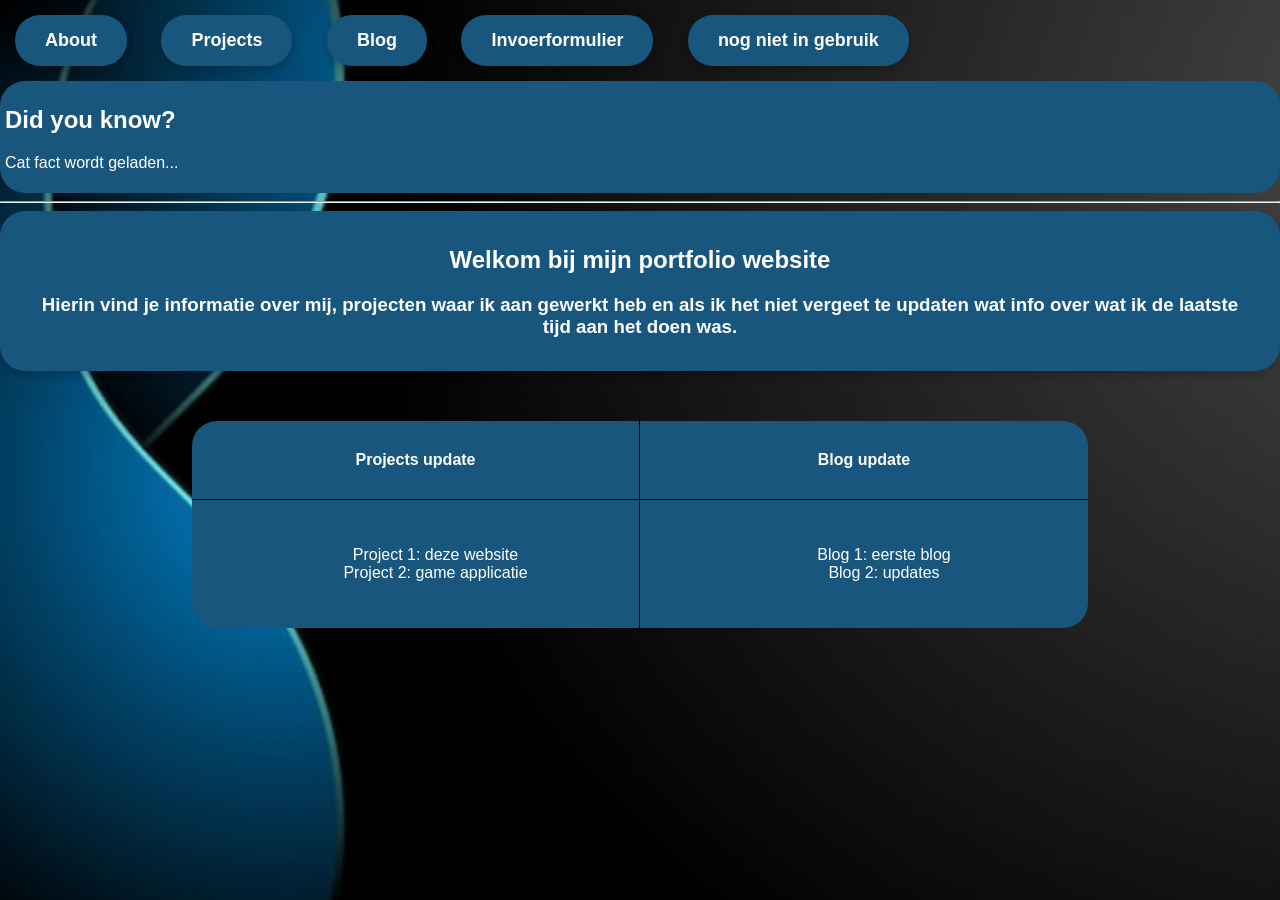
<file: index.html>
<!DOCTYPE html>
<html lang="en">
<head>
    <meta charset="UTF-8">
    <meta name="viewport" content="width=device-width, initial-scale=1.0">
    <title>dunno what to name it</title>

    <link rel="stylesheet" href="sytle.css">
</head>

<body>
    <nav>
        <section>
            <a href="About.html" class="box">About</a>
            <a href="Projects.html" class="box">Projects</a>
            <a href="Blog.html" class="box">Blog</a>
            <a href="invoerformulier.html" class="box">Invoerformulier</a>
            <a href="nieuwebutton.html" class="box">nog niet in gebruik</a>
        </section>
    </nav>

    <section class="apifact">

        <h1>Did you know?</h1>
        <p id="cat-fact">Cat fact wordt geladen...</p>

    </section>

    <hr class="line">

    <header class="begin">
       <section class="welkomboard">
            <h1>Welkom bij mijn portfolio website </h1>
            
            <h3>Hierin vind je informatie over mij, projecten waar ik aan gewerkt heb en als ik het niet vergeet te updaten wat info over wat ik de laatste tijd aan het doen was.</h3>
       </section>
    </header>

    <section class="board">
        <b class="boardbit"> Projects update</b>
       
        <b class="boardbit"> Blog update</b>
       
        <div class="boardbit">
            <ul>
                <div>Project 1: deze website</div>
                <div>Project 2: game applicatie</div>
            </ul>
        </div>
       
        <div class="boardbit"> 
            <ul>
                <div>Blog 1: eerste blog</div>
                <div>Blog 2: updates</div>
            </ul>
        </div>
    </section>

    <script src="./api.js"></script>
</body>
</html>
</file>
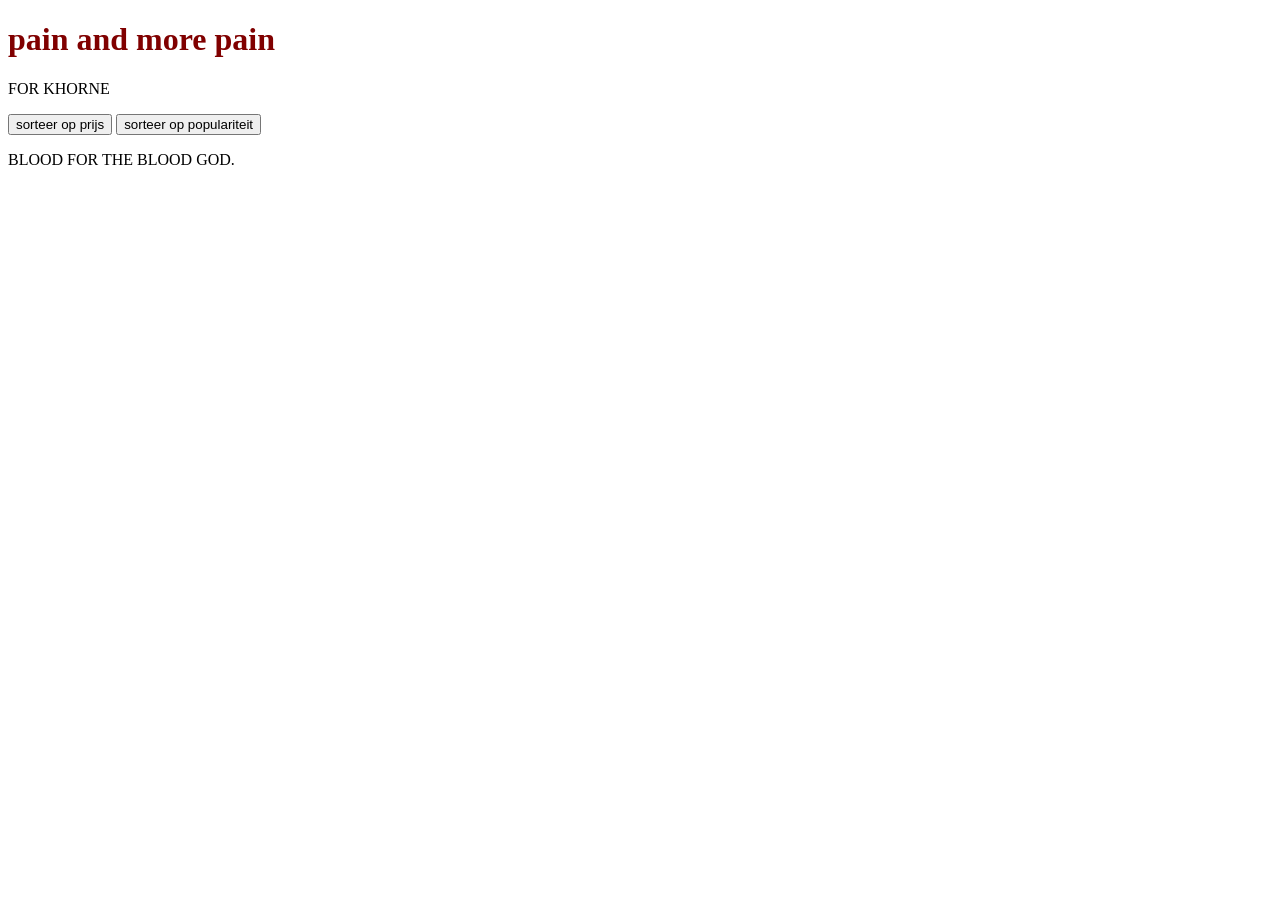
<file: oefen opdrcaten/index.html>
<!DOCTYPE html>
<html lang="en">
<head>
    <meta charset="UTF-8">
    <meta name="viewport" content="width=device-width, initial-scale=1.0">
    <title>dunno what to name it</title>
    
</head> 
    <body>
        <h1> AAAAAAAAAAAAAAAAAA</h1>
        <p> FOR KHORNE</p>
        <div id="output"></div>

        <button id="prijssort">sorteer op prijs</button>
        <button id="populariteitsort">sorteer op populariteit</button>

        <script src="wip.js"></script>
    </body>
</html>
</file>
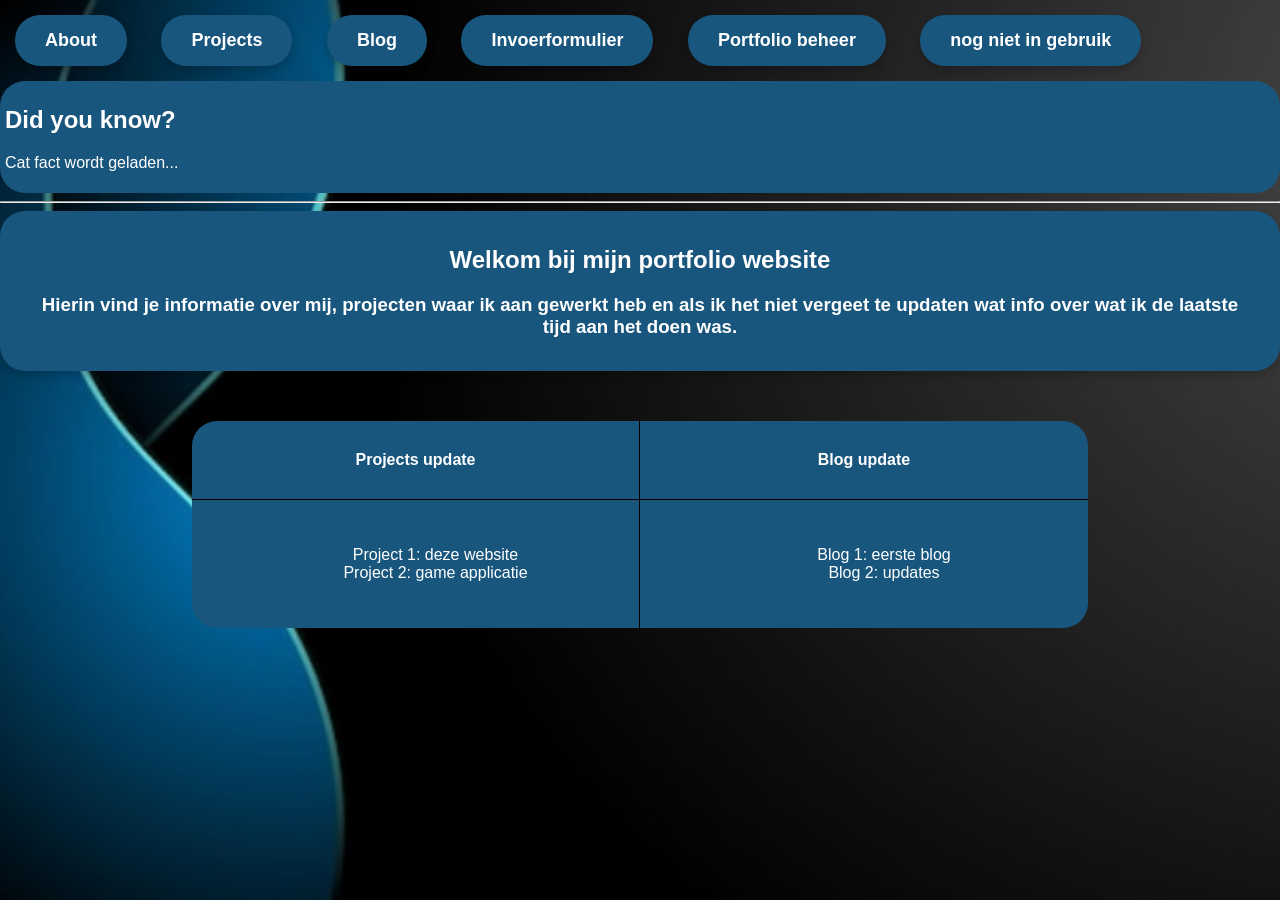
<file: view/index.html>
<!DOCTYPE html>
<html lang="en">
<head>
    <meta charset="UTF-8">
    <meta name="viewport" content="width=device-width, initial-scale=1.0">
    <title>dunno what to name it</title>

    <link rel="stylesheet" href="sytle.css">
</head>

<body>
    <nav>
        <section>
            <a href="About.html" class="box">About</a>
            <a href="Projects.html" class="box">Projects</a>
            <a href="Blog.html" class="box">Blog</a>
            <a href="invoerformulier.html" class="box">Invoerformulier</a>
            <a href="beheer.html" class="box">Portfolio beheer</a>
            <a href="nieuwebutton.html" class="box">nog niet in gebruik</a>
        </section>
    </nav>

    <section class="apifact">

        <h1>Did you know?</h1>
        <p id="cat-fact">Cat fact wordt geladen...</p>

    </section>

    <hr class="line">

    <header class="begin">
       <section class="welkomboard">
            <h1>Welkom bij mijn portfolio website </h1>
            
            <h3>Hierin vind je informatie over mij, projecten waar ik aan gewerkt heb en als ik het niet vergeet te updaten wat info over wat ik de laatste tijd aan het doen was.</h3>
       </section>
    </header>

    <section class="board">
        <b class="boardbit"> Projects update</b>
       
        <b class="boardbit"> Blog update</b>
       
        <div class="boardbit">
            <ul>
                <div>Project 1: deze website</div>
                <div>Project 2: game applicatie</div>
            </ul>
        </div>
       
        <div class="boardbit"> 
            <ul>
                <div>Blog 1: eerste blog</div>
                <div>Blog 2: updates</div>
            </ul>
        </div>
    </section>

    <script src="../controller/api.js"></script>
</body>
</html>
</file>
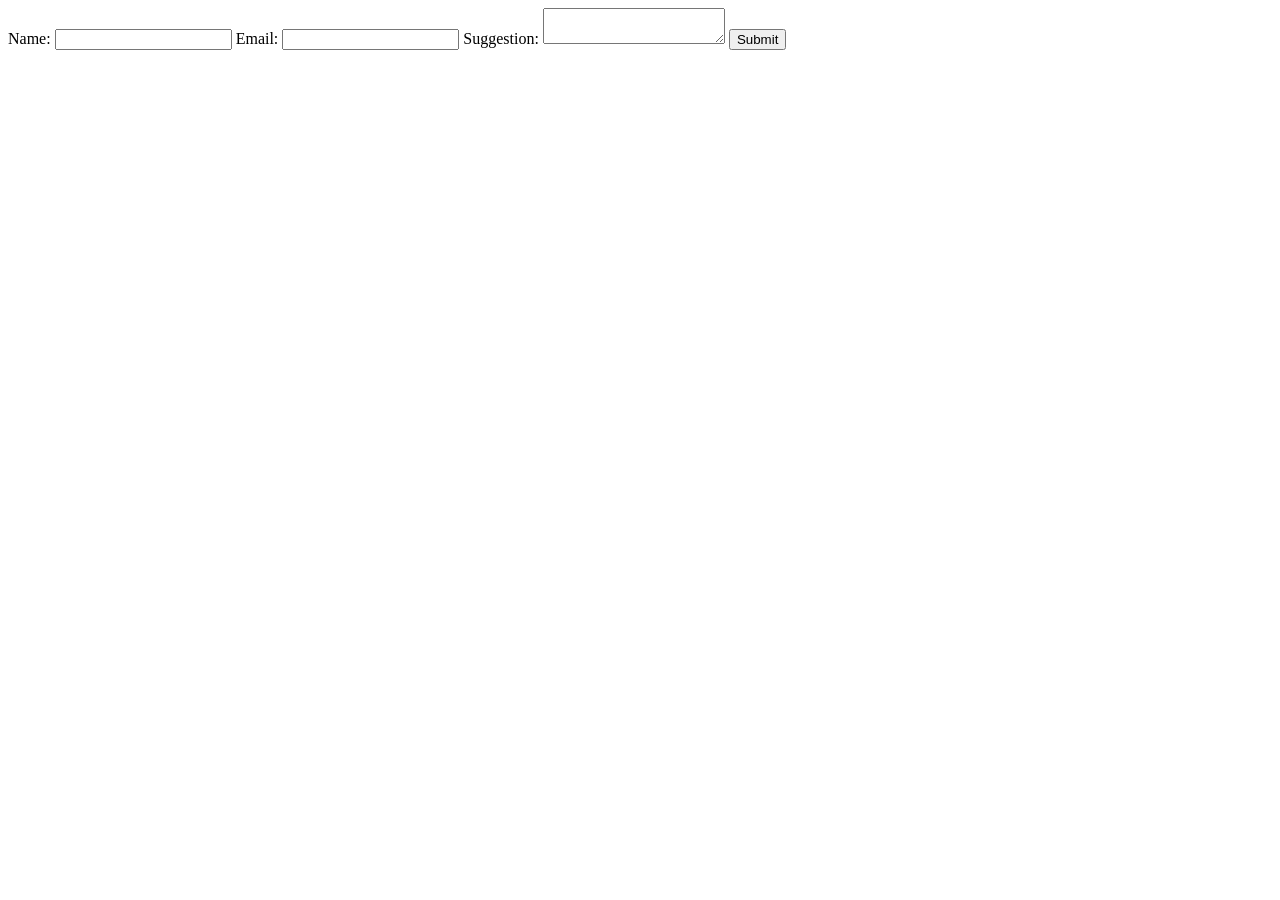
<file: oefen opdrcaten/oefen opdracht 2/index.html>
<!DOCTYPE html>
<html lang="en">
<head>
    <meta charset="UTF-8">
    <meta name="viewport" content="width=device-width, initial-scale=1.0">
    <title>suggestion form</title>
</head>
<body>
    <form action="index.html" method="post">
        <label for="name">Name:</label>
        <input id="name" required minlength="2" aria-describedby="naam-error" aria-invalid="false">
        <span id="naam-error" role="alert"></span>
    
        <label for="email">Email:</label>
        <input id="email" type="email" required aria-describedby="email-error" aria-invalid="false">
        <span id="email-error" role="alert"></span>

        <label for="Suggestion">Suggestion:</label>
        <textarea id="suggestion" required minlength="10" aria-describedby="suggestion-error" aria-invalid="false"></textarea>
        <span id="suggestion-error" role="alert"></span>

        <button type="submit">Submit</button>
    </form>
    <script src="AAA.js"></script>
</body>
</html>
</file>
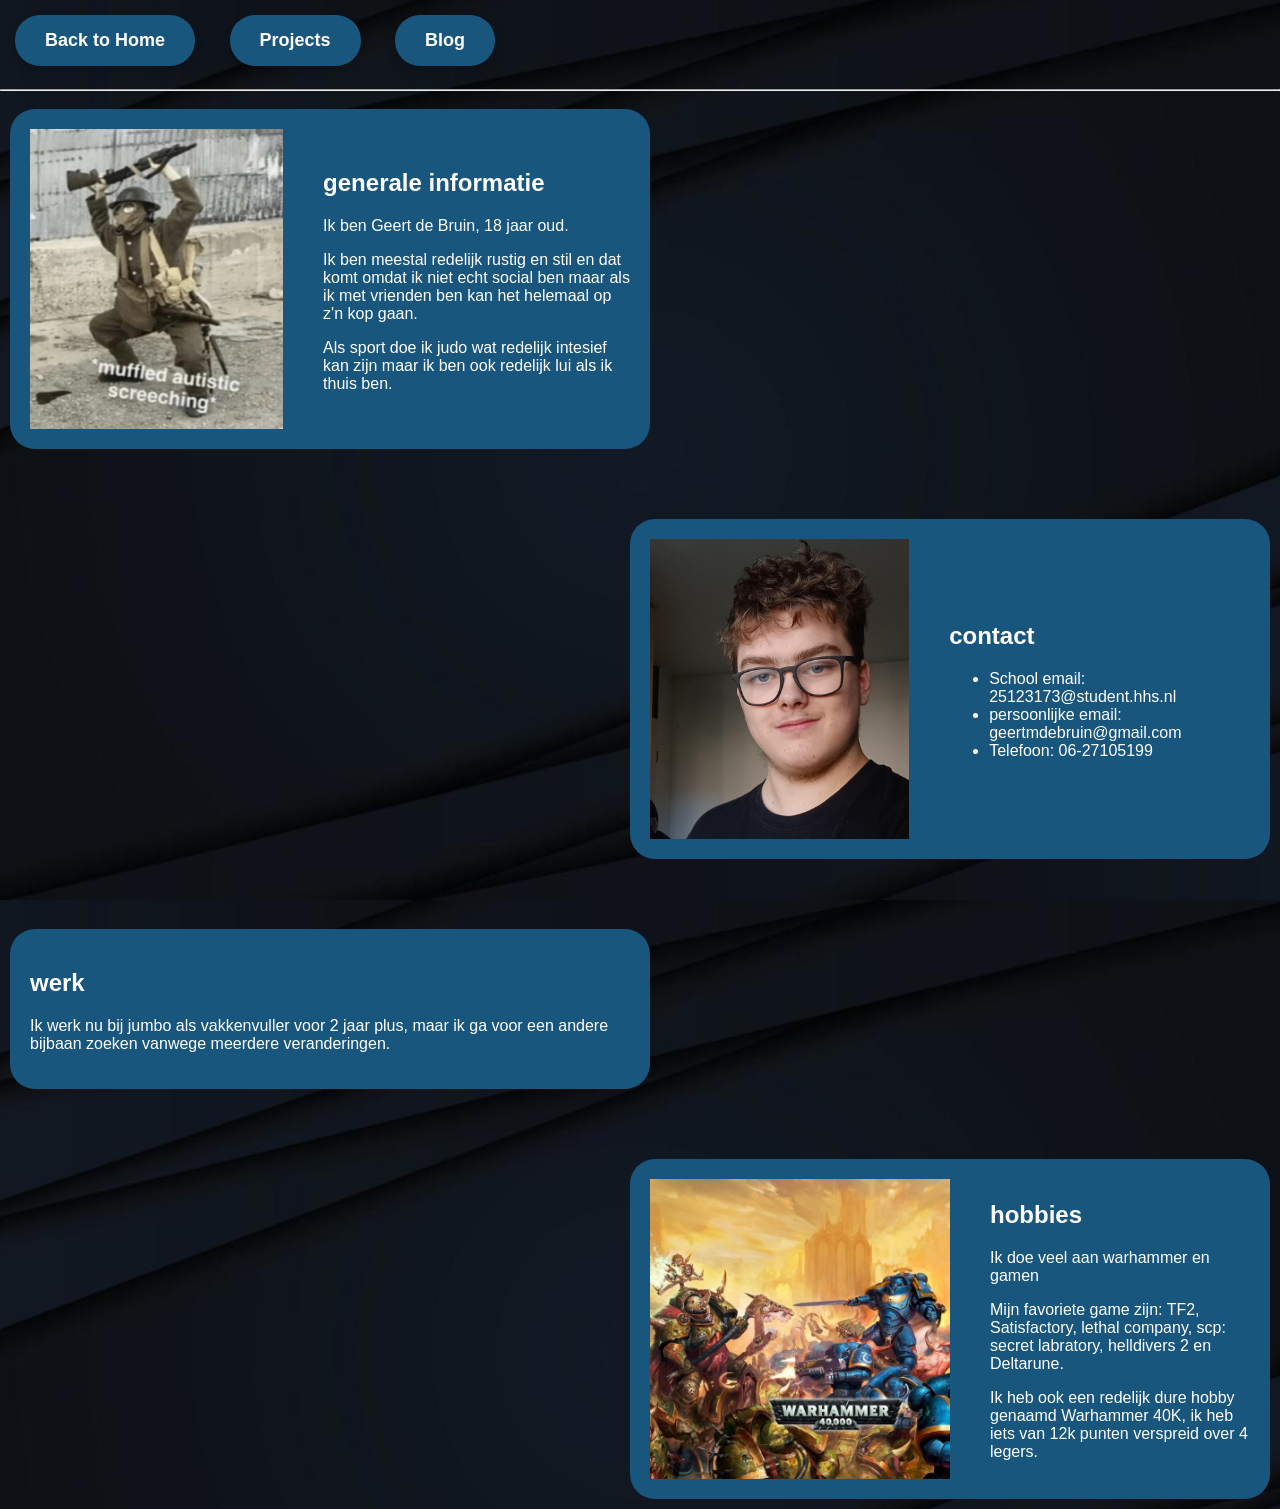
<file: About.html>
<!DOCTYPE html>
<html lang="en">
<head>
    <meta charset="UTF-8">
    <meta name="viewport" content="width=device-width, initial-scale=1.0">
    <title>who am i</title>

    <link rel="stylesheet" href="sytle.css">
</head>
<body class="fix">
    <nav>
        <section>
            <a href="index.html" class="box">Back to Home</a>
            <a href="Projects.html" class="box">Projects</a>
            <a href="Blog.html" class="box">Blog</a>
        </section>
    </nav>

    <hr class="line">
    
    <search class="infoboard">
        <article class="posts">

            <img src="./img/img3.png" class="image"></img>
            
            <div class="text">
                <h2>generale informatie</h2>
                <p>Ik ben Geert de Bruin, 18 jaar oud.</p>
                <p>Ik ben meestal redelijk rustig en stil en dat komt omdat ik niet echt social ben maar als ik met vrienden ben kan het helemaal op z'n kop gaan.</p>
                <p>Als sport doe ik judo wat redelijk intesief kan zijn maar ik ben ook redelijk lui als ik thuis ben.</p>
            </div>

        </article>

        <article class="posts">

            <img src="./img/img2.png" class="image"></img>
            
            <div class="text">
                <h2>contact</h2>
                <ul>
                    <li>School email: 25123173@student.hhs.nl</li>
                    <li>persoonlijke email: geertmdebruin@gmail.com</li>
                    <li>Telefoon: 06-27105199</li>
                </ul>
            </div>

         </article>

        <article class="posts">
            
            <div class="text">
                <h2>werk</h2>
                <p>Ik werk nu bij jumbo als vakkenvuller voor 2 jaar plus, maar ik ga voor een andere bijbaan zoeken vanwege meerdere veranderingen.</p>
            </div>

        </article>

        <article class="posts">
            <img src="./img/img4.png" class="image"></img>
            
            <div class="text">
                <h2>hobbies</h2>
                <p> Ik doe veel aan warhammer en gamen</p>
                <p> Mijn favoriete game zijn: TF2, Satisfactory, lethal company, scp: secret labratory, helldivers 2 en Deltarune.</p>
                <p> Ik heb ook een redelijk dure hobby genaamd Warhammer 40K, ik heb iets van 12k punten verspreid over 4 legers.</p>
            </div>
            
        </article>

    </search>
    
</body>
</html>
</file>
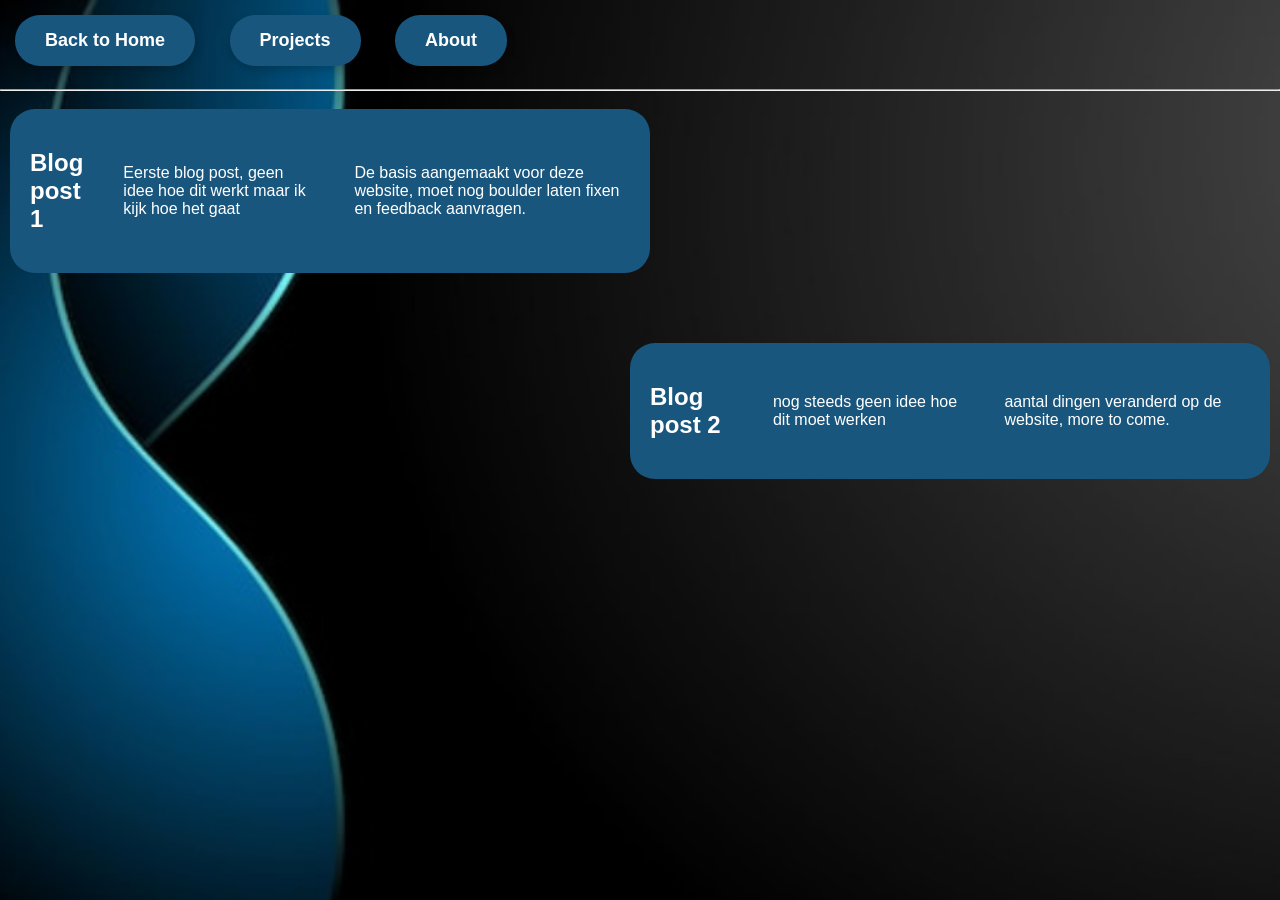
<file: blog.html>
<!DOCTYPE html>
<html lang="en">
<head>
    <meta charset="UTF-8">
    <meta name="viewport" content="width=device-width, initial-scale=1.0">
    <title>what am i doing</title>

    <link rel="stylesheet" href="sytle.css">
</head>
<body>
    <nav>
        <section>
            <a href="index.html" class="box">Back to Home</a>
            <a href="Projects.html" class="box">Projects</a>
            <a href="About.html" class="box">About</a>
        </section>
    </nav>

    <hr class="line">
    
    <search class="infoboard">
        <article class="posts">
            <h2>Blog post 1</h2>
            <p>Eerste blog post, geen idee hoe dit werkt maar ik kijk hoe het gaat</p>
            <p>De basis aangemaakt voor deze website, moet nog boulder laten fixen en feedback aanvragen.</p>
        </article>

        <article class="posts">
            <h2>Blog post 2</h2>
            <p>nog steeds geen idee hoe dit moet werken</p>
            <p>aantal dingen veranderd op de website, more to come.</p>
        </article>

    </search>

</body>
</html>
</file>
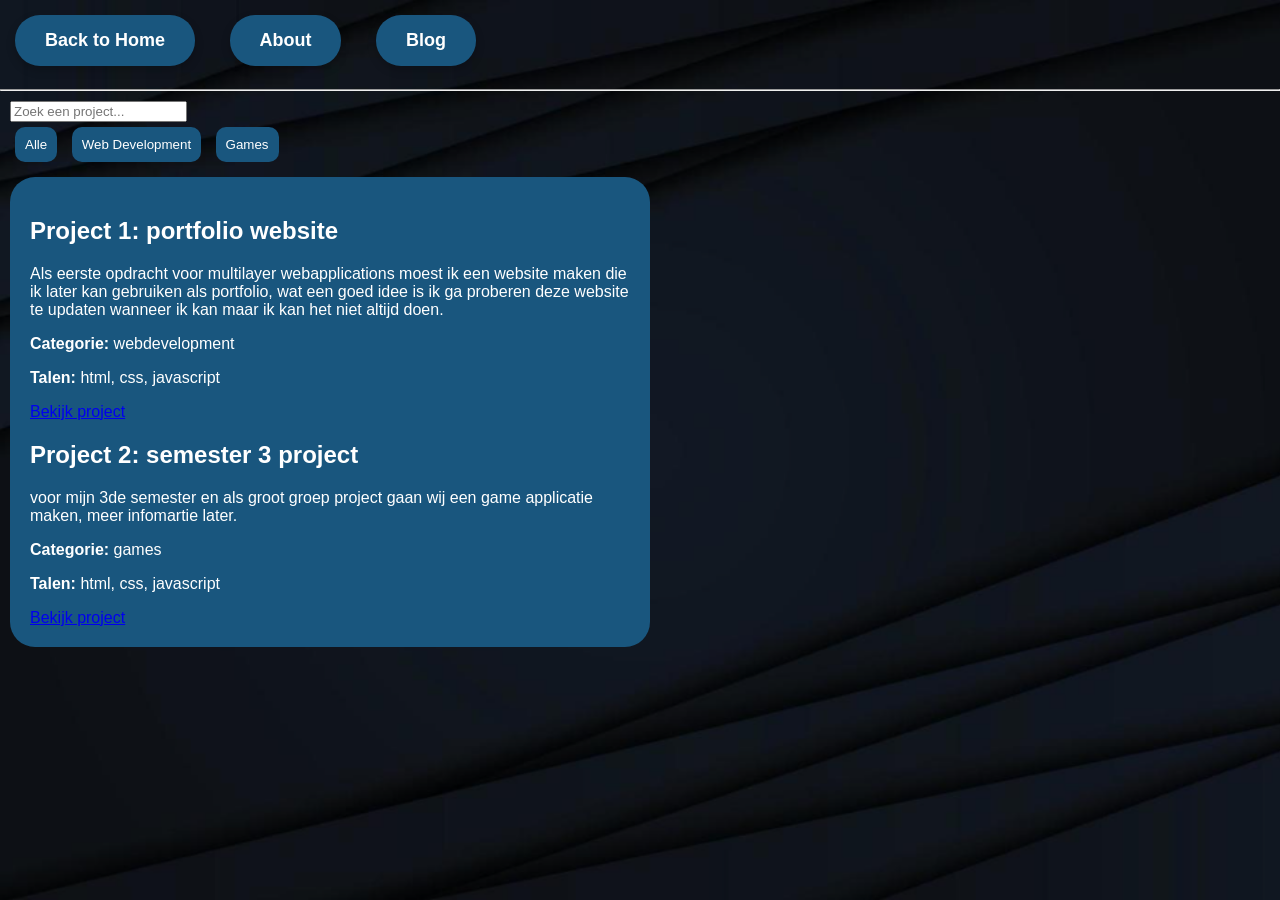
<file: Projects.html>
<!DOCTYPE html>
<html lang="en">
<head>
    <meta charset="UTF-8">
    <meta name="viewport" content="width=device-width, initial-scale=1.0">
    <title>Projects</title>

    <link rel="stylesheet" href="sytle.css">
</head>
<body class="fix">
    <nav>
        <section>
            
            <a href="index.html" class="box">Back to Home</a>
            <a href="About.html" class="box">About</a>
            <a href="Blog.html" class="box">Blog</a>

        </section>
    </nav>
    
    <hr class="line">

    <section class="filtersectie">
        <div class="project-controls">

            <input type="text" id="search" placeholder="Zoek een project..."></input>

            <div class="filters">
                <button data-filter="all">Alle</button>
                <button data-filter="webdevelopment">Web Development</button>
                <button data-filter="games">Games</button>
             </div>

        </div>

    </section>
    
    <section class="posts">
        
        <div id="project-container"></div>
    
    </section>
    <script src="./goodstuff.js"></script>
</body>
</html>
</file>
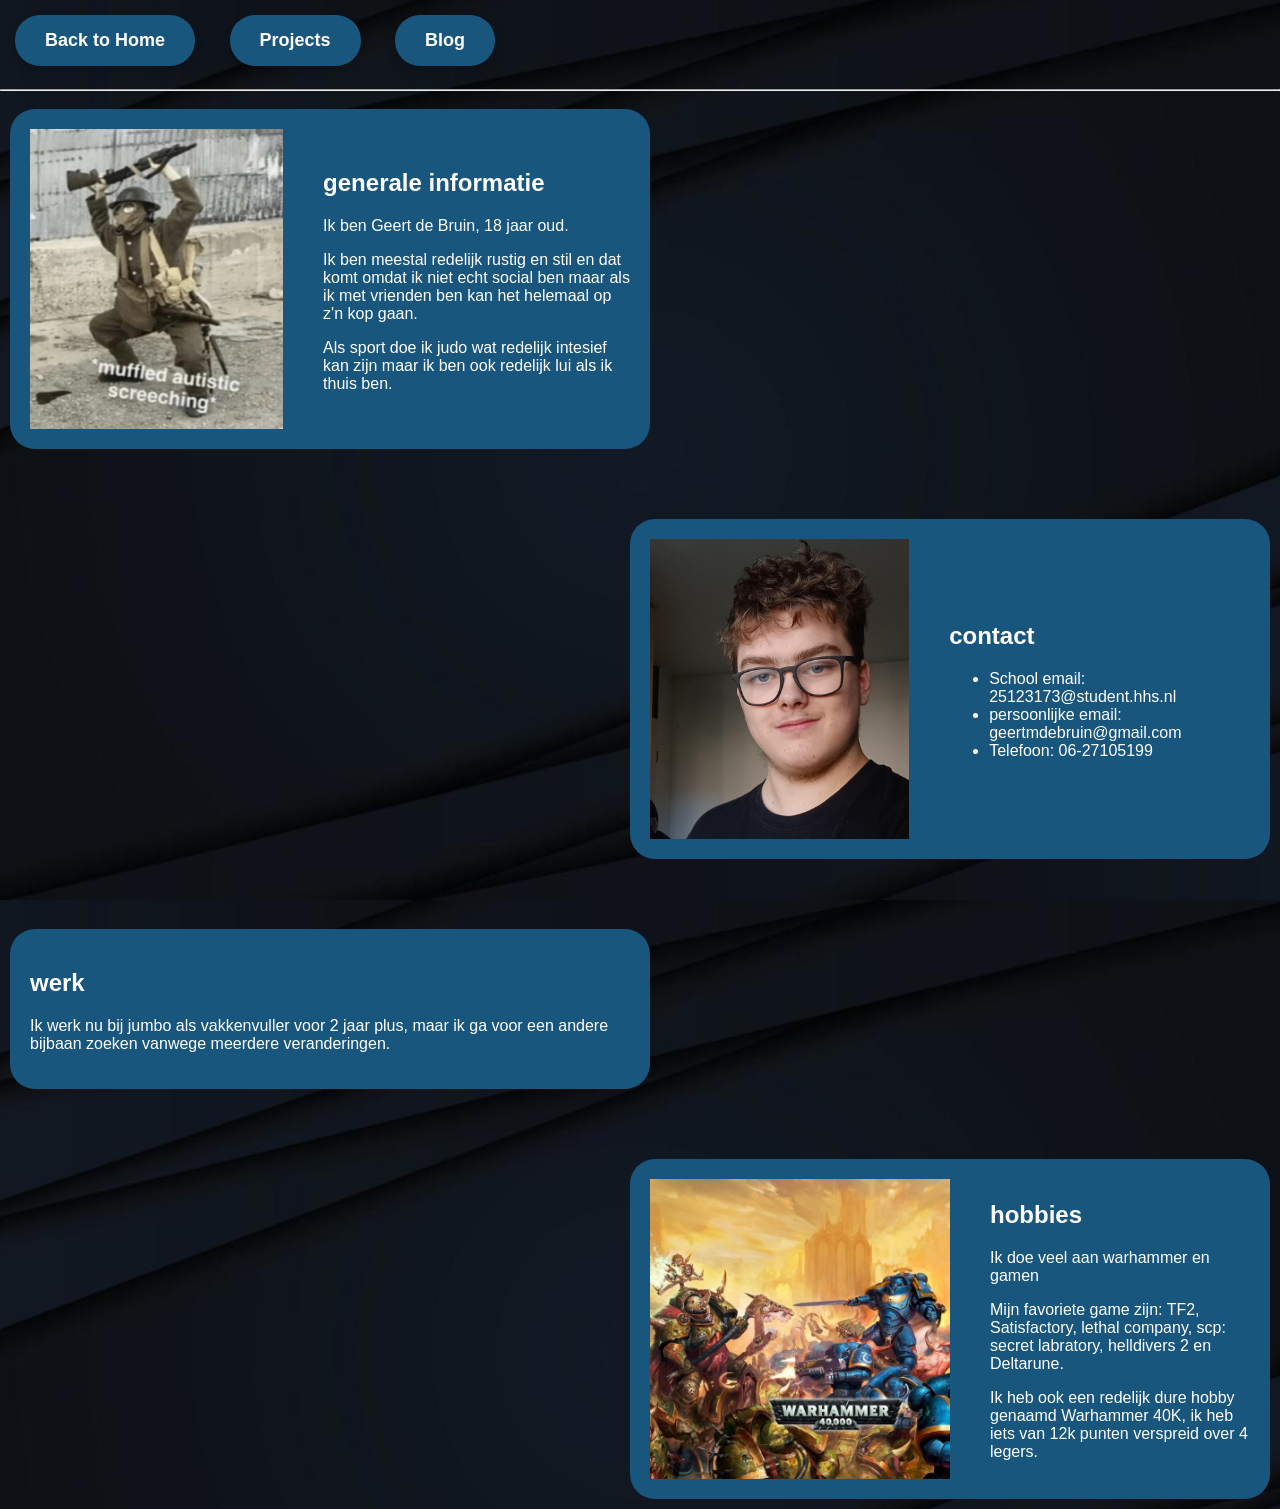
<file: view/About.html>
<!DOCTYPE html>
<html lang="en">
<head>
    <meta charset="UTF-8">
    <meta name="viewport" content="width=device-width, initial-scale=1.0">
    <title>who am i</title>

    <link rel="stylesheet" href="sytle.css">
</head>
<body class="fix">
    <nav>
        <section>
            <a href="index.html" class="box">Back to Home</a>
            <a href="Projects.html" class="box">Projects</a>
            <a href="Blog.html" class="box">Blog</a>
        </section>
    </nav>

    <hr class="line">
    
    <search class="infoboard">
        <article class="posts">

            <img src="../img/img3.png" class="image"></img>
            
            <div class="text">
                <h2>generale informatie</h2>
                <p>Ik ben Geert de Bruin, 18 jaar oud.</p>
                <p>Ik ben meestal redelijk rustig en stil en dat komt omdat ik niet echt social ben maar als ik met vrienden ben kan het helemaal op z'n kop gaan.</p>
                <p>Als sport doe ik judo wat redelijk intesief kan zijn maar ik ben ook redelijk lui als ik thuis ben.</p>
            </div>

        </article>

        <article class="posts">

            <img src="../img/img2.png" class="image"></img>
            
            <div class="text">
                <h2>contact</h2>
                <ul>
                    <li>School email: 25123173@student.hhs.nl</li>
                    <li>persoonlijke email: geertmdebruin@gmail.com</li>
                    <li>Telefoon: 06-27105199</li>
                </ul>
            </div>

         </article>

        <article class="posts">
            
            <div class="text">
                <h2>werk</h2>
                <p>Ik werk nu bij jumbo als vakkenvuller voor 2 jaar plus, maar ik ga voor een andere bijbaan zoeken vanwege meerdere veranderingen.</p>
            </div>

        </article>

        <article class="posts">
            <img src="../img/img4.png" class="image"></img>
            
            <div class="text">
                <h2>hobbies</h2>
                <p> Ik doe veel aan warhammer en gamen</p>
                <p> Mijn favoriete game zijn: TF2, Satisfactory, lethal company, scp: secret labratory, helldivers 2 en Deltarune.</p>
                <p> Ik heb ook een redelijk dure hobby genaamd Warhammer 40K, ik heb iets van 12k punten verspreid over 4 legers.</p>
            </div>
            
        </article>

    </search>
    
</body>
</html>
</file>
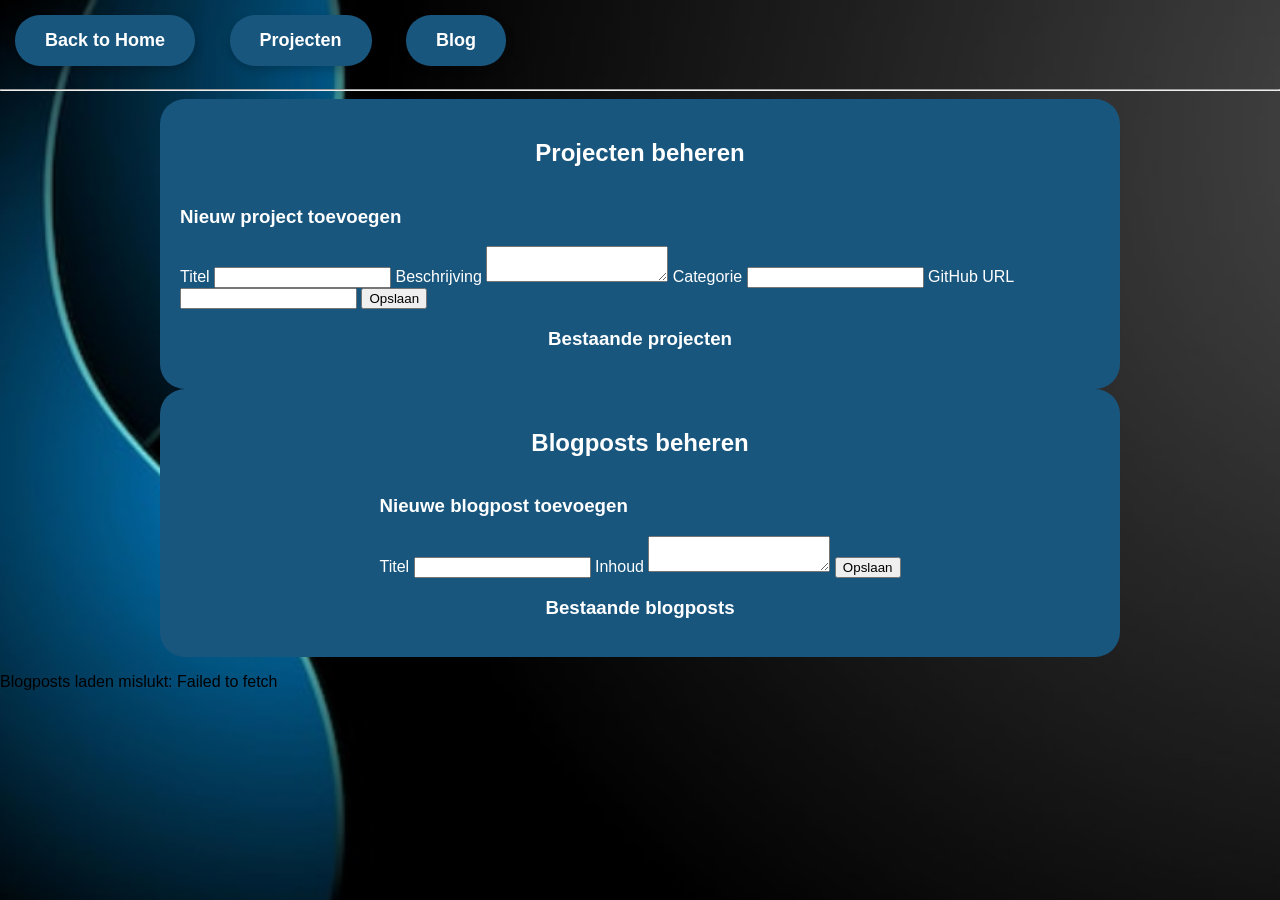
<file: view/beheer.html>
<!DOCTYPE html>
<html lang="nl">
<head>
    <meta charset="UTF-8">
    <meta name="viewport" content="width=device-width, initial-scale=1.0">
    <title>Portfolio beheer</title>
    <link rel="stylesheet" href="sytle.css">
</head>
<body>

    <nav>
        <section>
            <a href="index.html" class="box">Back to Home</a>
            <a href="Projects.html" class="box">Projecten</a>
            <a href="blog.html" class="box">Blog</a>
        </section>
    </nav>

    <hr class="line">

    <!-- PROJECTEN BEHEREN -->

    <section id="projectbeheersectie">
        <h2>Projecten beheren</h2>

        <form id="project-form">
            <h3 id="project-form-title">Nieuw project toevoegen</h3>

            <label for="project-titel">Titel</label>
            <input id="project-titel" required>

            <label for="project-beschrijving">Beschrijving</label>
            <textarea id="project-beschrijving"></textarea>

            <label for="project-categorie">Categorie</label>
            <input id="project-categorie">

            <label for="project-github">GitHub URL</label>
            <input id="project-github" type="url">

            <button type="submit">Opslaan</button>
            <button type="button" id="cancel-project-edit" hidden>
                Annuleren
            </button>
        </form>

        <h3>Bestaande projecten</h3>
        <div id="beheer-projects"></div>
    </section>

    <!-- BLOGPOSTS BEHEREN -->

    <section id="blogbeheersectie">
        <h2>Blogposts beheren</h2>

        <form id="blog-form">
            <h3 id="blog-form-title">Nieuwe blogpost toevoegen</h3>

            <label for="blog-titel">Titel</label>
            <input id="blog-titel" required>

            <label for="blog-inhoud">Inhoud</label>
            <textarea id="blog-inhoud" required></textarea>

            <button type="submit">Opslaan</button>
            <button type="button" id="cancel-blog-edit" hidden>
                Annuleren
            </button>
        </form>

        <h3>Bestaande blogposts</h3>
        <div id="beheer-blogs"></div>
    </section>

    <p id="beheer-status" role="status"></p>

    <script src="../controller/mainapi.js"></script>
    <script src="../controller/beheer.js"></script>

</body>
</html>
</file>
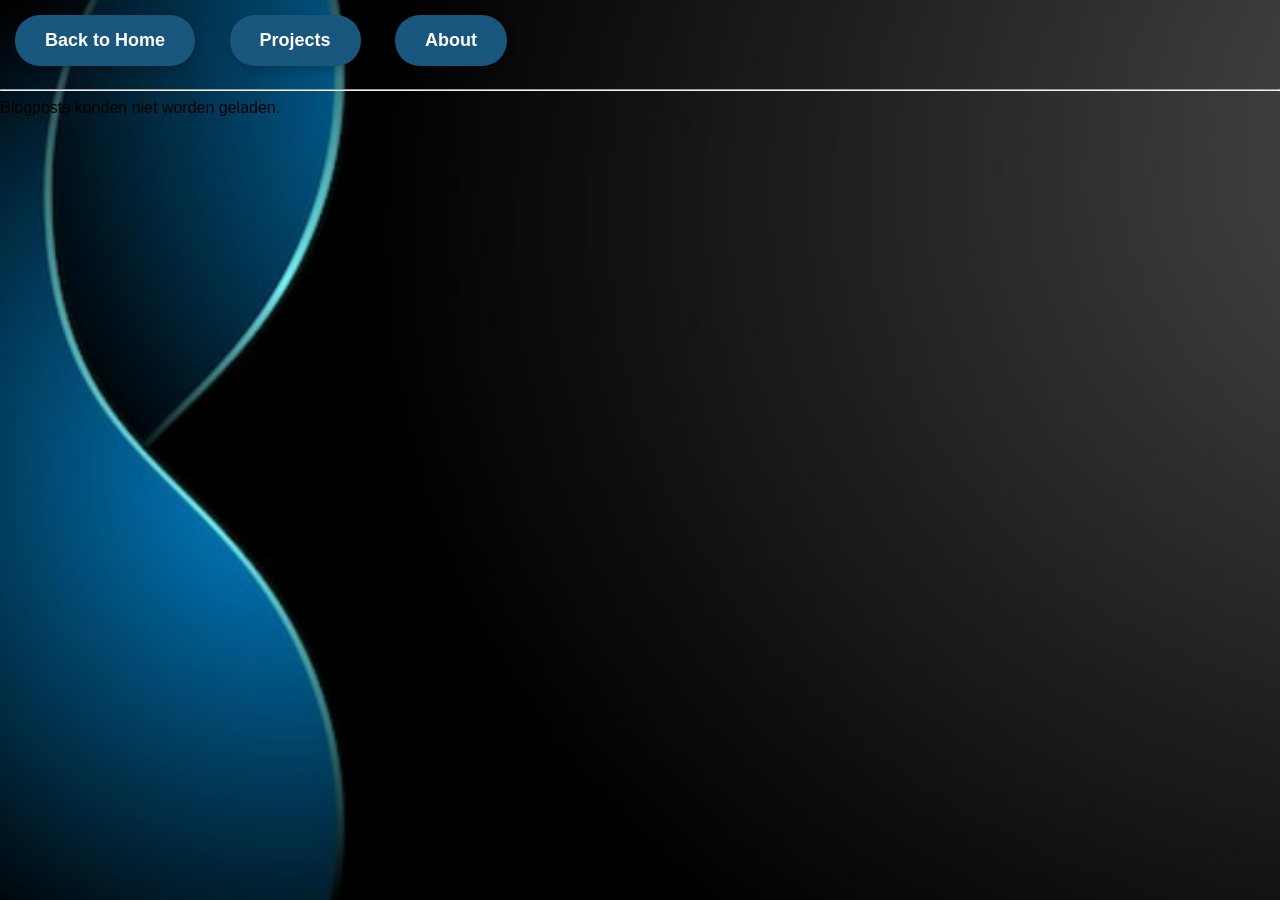
<file: view/blog.html>
<!DOCTYPE html>
<html lang="en">
<head>
    <meta charset="UTF-8">
    <meta name="viewport" content="width=device-width, initial-scale=1.0">
    <title>what am i doing</title>

    <link rel="stylesheet" href="sytle.css">
</head>
<body>
    <nav>
        <section>
            <a href="index.html" class="box">Back to Home</a>
            <a href="Projects.html" class="box">Projects</a>
            <a href="About.html" class="box">About</a>
        </section>
    </nav>

    <hr class="line">

    <section class="infoboard" id="blog-container">
        <!-- Blogposts worden hier automatisch geladen -->
    </section>

    <script src="../controller/mainapi.js"></script>
    <script src="../controller/blog.js"></script>

</body>
</html>
</file>
<file: sytle.css>
body{
    font-family: Arial, sans-serif;
    background-image: url('./img/background2.png');
    background-size: cover;
    background-position:center;
    
}

.fix{
    background-image: url('./img/background3.png');
}

html, body {
    margin: 0;
    padding: 0;
    height: 100%;
}

.box {
    display: inline-block;
    background-color: #19567e;
    color: white;
    padding: 15px 30px;
    border-radius: 25px;
    text-decoration: none;
    font-size: 18px;
    font-weight: bold;
    box-shadow: 0 4px 10px rgba(0, 0, 0, 0.2);
    transition: 0.3s;
    margin: 15px;
}

.box:hover {
    background-color: #0f4263;
    transform: scale(1.20);
}

.begin{
    display: flex;
  justify-content: center;
  align-items: center;
}

.welkomboard{
    display: inline-block;
    background-color: #19567e;
    color: white;
    padding: 15px 30px;
    border-radius: 25px;
    text-align:center;
    box-shadow: 0 4px 10px rgba(0, 0, 0, 0.2);
}

.board{
    display: grid;
    color: white;
    grid-template-columns: 1fr 1fr;
    border-radius: 25px;
    width: 70%;
    margin: 50px auto 0;
    background-color: #19567e;
}

.boardbit{
    padding: 30px;
    text-align: center;
    border-right: 1px solid black;
    border-bottom: 1px solid black;
}

.boardbit:nth-child(even) {
    border-right: none;
}

.boardbit:nth-child(3),
.boardbit:nth-child(4) {
    border-bottom: none;
}

.infoboard{
    display: flex;
  flex-direction: column;
  gap: 50px;
}

.apifact{
  background: #19567e;
  color: white;
  padding: 5px;
  border-radius: 25px;
}

.posts{
  width: 50%;
  margin: 10px;
  padding: 20px;
  border-radius: 25px;
  display: flex;
  align-items: center;
  gap: 40px;
  color: white;
  background: #19567e;
  box-sizing: border-box;
}

.posts:nth-child(even) {
  align-self: flex-end;
}

.posts img {
  width: 50%;
  height: 300px;
  object-fit: cover;
}

.posts {
  flex: 1;
}

@media (max-width: 700px) {
  .posts,
  .posts:nth-child(even) {
    flex-direction: column;
  }

  .posts img {
    width: 100%;
    height: 250px;
  }
}

.filtersectie{
  margin: 10px;
}

.filters button {
    padding: 10px 10px;
    margin: 5px;
    border-radius: 10px;
    border: none;
    cursor: pointer;
    color: white;
    background-color: #19567e;
}

.filters button.active {
    background-color: #333;
}

#contact-form{
  width: 40%;
  flex-direction: column;
  border-radius: 25px;
  padding: 20px;
  align-items: center;
  display: flex;
  color: white;
  box-sizing: border-box;
  display: flex;
  justify-content: center;
  align-items: center;
  height: 30%;
  margin: 0 auto;
  background: #19567e;
}
</file>
<file: view/sytle.css>
body{
    font-family: Arial, sans-serif;
    background-image: url('../img/background2.png');
    background-size: cover;
    background-position:center;
    
}

.fix{
    background-image: url('../img/background3.png');
}

html, body {
    margin: 0;
    padding: 0;
    height: 100%;
}

.box {
    display: inline-block;
    background-color: #19567e;
    color: white;
    padding: 15px 30px;
    border-radius: 25px;
    text-decoration: none;
    font-size: 18px;
    font-weight: bold;
    box-shadow: 0 4px 10px rgba(0, 0, 0, 0.2);
    transition: 0.3s;
    margin: 15px;
}

.box:hover {
    background-color: #0f4263;
    transform: scale(1.20);
}

.begin{
    display: flex;
  justify-content: center;
  align-items: center;
}

.welkomboard{
    display: inline-block;
    background-color: #19567e;
    color: white;
    padding: 15px 30px;
    border-radius: 25px;
    text-align:center;
    box-shadow: 0 4px 10px rgba(0, 0, 0, 0.2);
}

.board{
    display: grid;
    color: white;
    grid-template-columns: 1fr 1fr;
    border-radius: 25px;
    width: 70%;
    margin: 50px auto 0;
    background-color: #19567e;
}

.boardbit{
    padding: 30px;
    text-align: center;
    border-right: 1px solid black;
    border-bottom: 1px solid black;
}

.boardbit:nth-child(even) {
    border-right: none;
}

.boardbit:nth-child(3),
.boardbit:nth-child(4) {
    border-bottom: none;
}

.infoboard{
    display: flex;
  flex-direction: column;
  gap: 50px;
}

.apifact{
  background: #19567e;
  color: white;
  padding: 5px;
  border-radius: 25px;
}

.posts{
  width: 50%;
  margin: 10px;
  padding: 20px;
  border-radius: 25px;
  display: flex;
  align-items: center;
  gap: 40px;
  color: white;
  background: #19567e;
  box-sizing: border-box;
}

.posts:nth-child(even) {
  align-self: flex-end;
}

.posts img {
  width: 50%;
  height: 300px;
  object-fit: cover;
}

.posts {
  flex: 1;
}

@media (max-width: 700px) {
  .posts,
  .posts:nth-child(even) {
    flex-direction: column;
  }

  .posts img {
    width: 100%;
    height: 250px;
  }
}

.filtersectie{
  margin: 10px;
}

.filters button {
    padding: 10px 10px;
    margin: 5px;
    border-radius: 10px;
    border: none;
    cursor: pointer;
    color: white;
    background-color: #19567e;
}

.filters button.active {
    background-color: #333;
}

#contact-form{
  width: 40%;
  flex-direction: column;
  border-radius: 25px;
  padding: 20px;
  align-items: center;
  display: flex;
  color: white;
  box-sizing: border-box;
  display: flex;
  justify-content: center;
  align-items: center;
  height: 30%;
  margin: 0 auto;
  background: #19567e;
}

#projectbeheersectie{
  width: 75%;
  flex-direction: column;
  border-radius: 25px;
  padding: 20px;
  align-items: center;
  display: flex;
  color: white;
  box-sizing: border-box;
  display: flex;
  justify-content: center;
  align-items: center;
  margin: 0 auto;
  background: #19567e;
}

#blogbeheersectie{
  width: 75%;
  flex-direction: column;
  border-radius: 25px;
  padding: 20px;
  align-items: center;
  display: flex;
  color: white;
  box-sizing: border-box;
  display: flex;
  justify-content: center;
  align-items: center;
  margin: 0 auto;
  background: #19567e;
}
</file>
